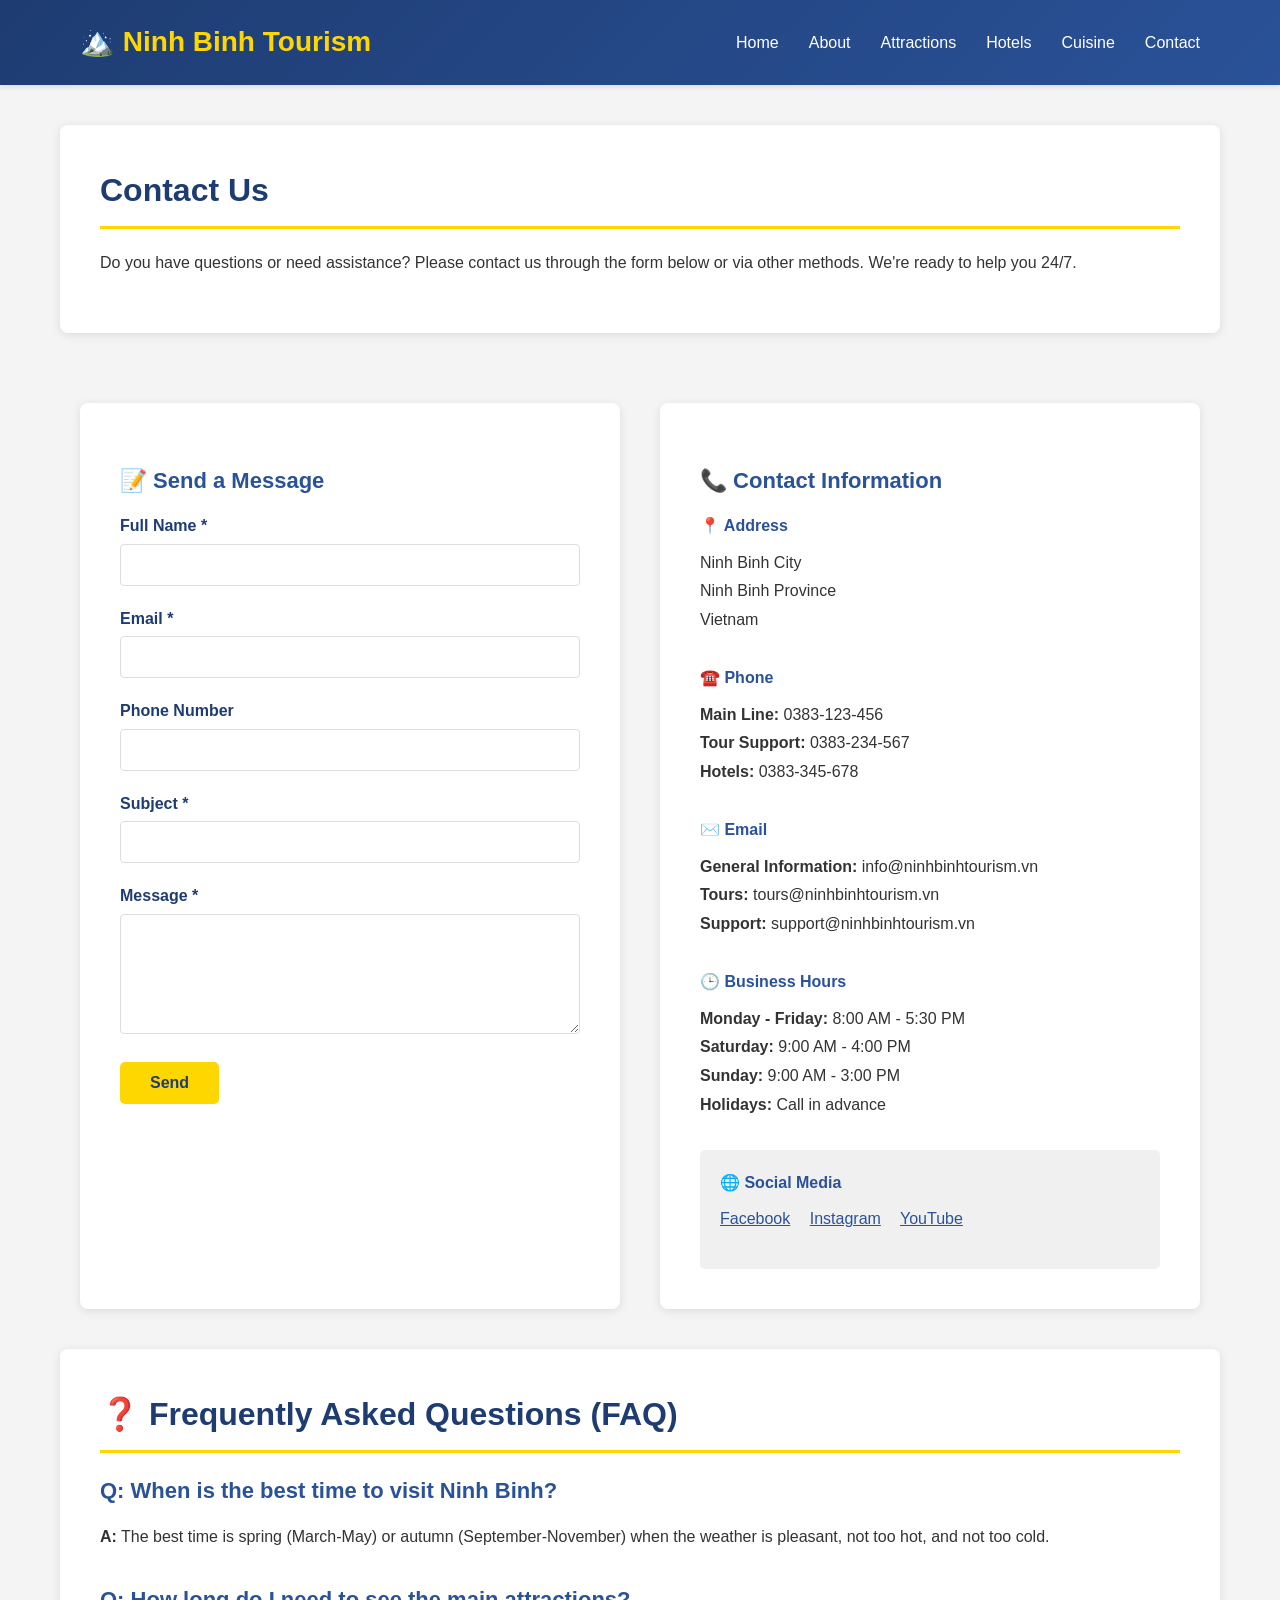
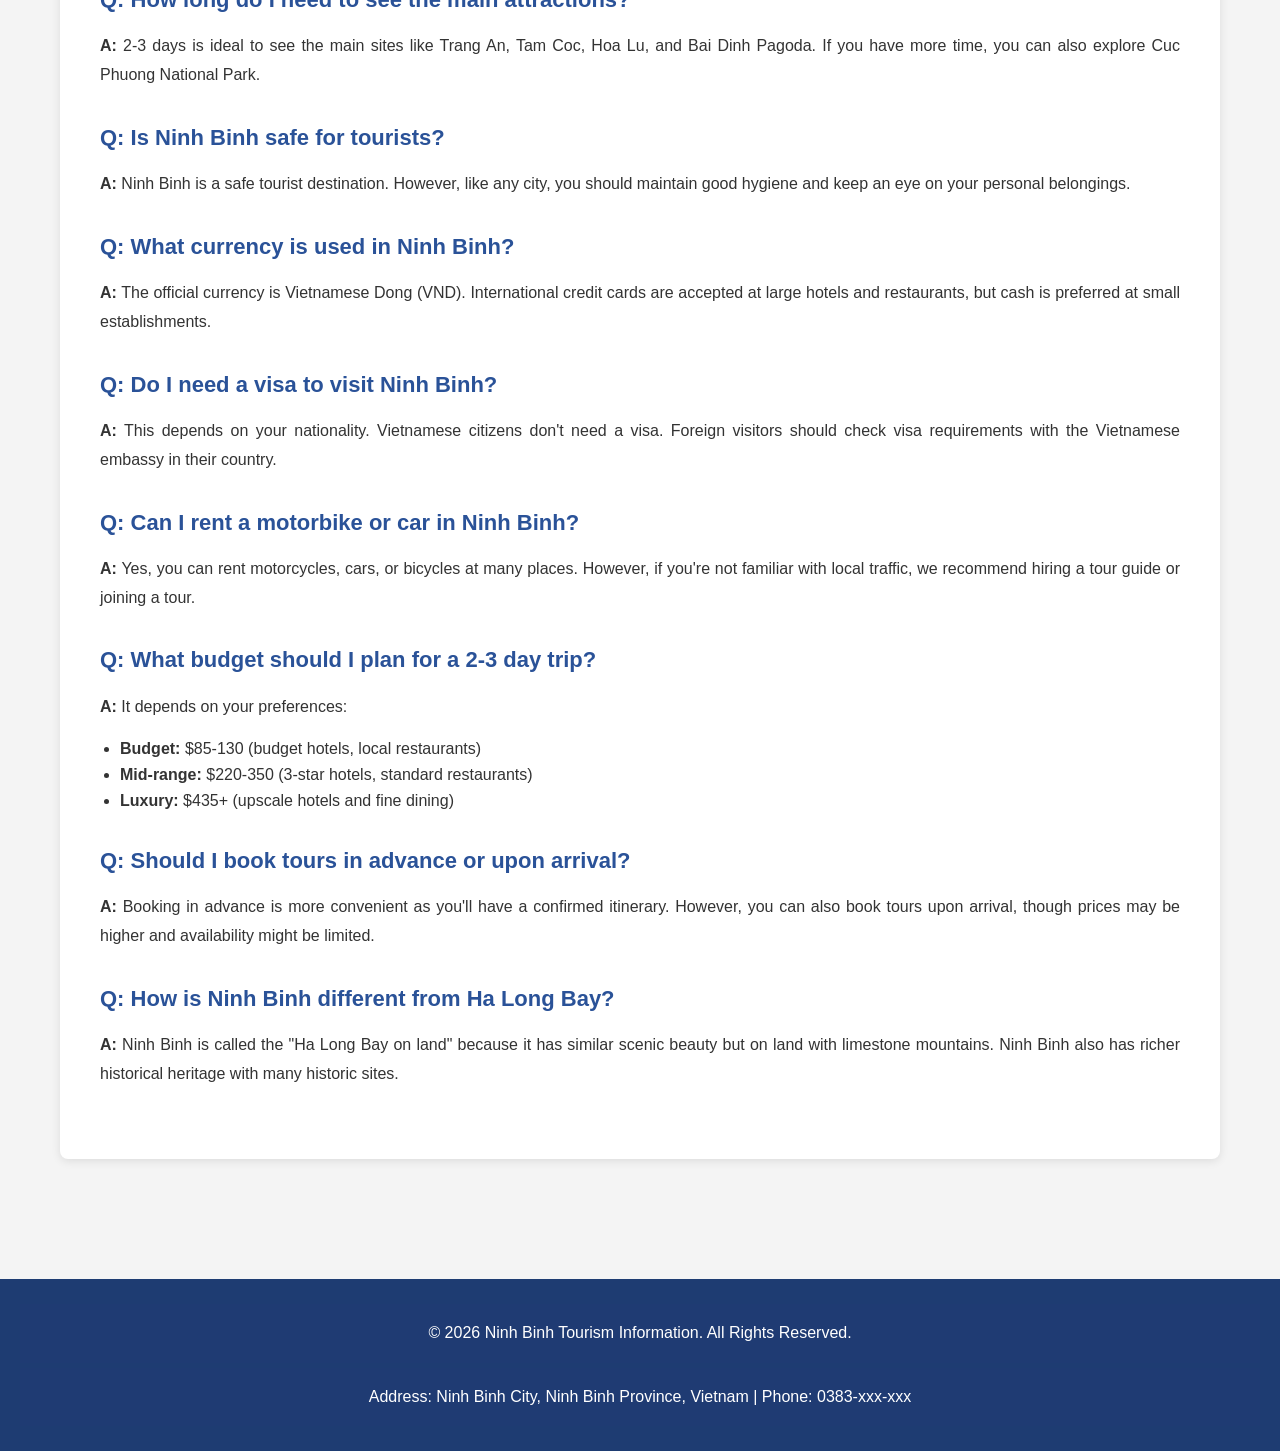
<file: contact.html>
<!DOCTYPE html>
<html lang="en">
<head>
    <meta charset="UTF-8">
    <meta name="viewport" content="width=device-width, initial-scale=1.0">
    <title>Contact - Ninh Binh Tourism</title>
    <link rel="stylesheet" href="css/styles.css">
</head>
<body>
    <!-- Header -->
    <header>
        <div class="header-top">
            <div class="logo">🏔️ Ninh Binh Tourism</div>
            <nav>
                <ul>
                    <li><a href="index.html">Home</a></li>
                    <li><a href="intro.html">About</a></li>
                    <li><a href="attractions.html">Attractions</a></li>
                    <li><a href="hotels.html">Hotels</a></li>
                    <li><a href="cuisine.html">Cuisine</a></li>
                    <li><a href="contact.html">Contact</a></li>
                </ul>
            </nav>
        </div>
    </header>

    <!-- Main Content -->
    <main>
        <section class="container">
            <h2>Contact Us</h2>
            <p>Do you have questions or need assistance? Please contact us through the form below or via other methods. We're ready to help you 24/7.</p>
        </section>

        <div style="display: grid; grid-template-columns: 1fr 1fr; gap: 40px; max-width: 1200px; margin: 0 auto; padding: 40px 20px;">
            <!-- Contact Form -->
            <section class="container" style="margin-bottom: 0;">
                <h3>📝 Send a Message</h3>
                <form>
                    <div class="form-group">
                        <label for="name">Full Name *</label>
                        <input type="text" id="name" name="name" required>
                    </div>

                    <div class="form-group">
                        <label for="email">Email *</label>
                        <input type="email" id="email" name="email" required>
                    </div>

                    <div class="form-group">
                        <label for="phone">Phone Number</label>
                        <input type="phone" id="phone" name="phone">
                    </div>

                    <div class="form-group">
                        <label for="subject">Subject *</label>
                        <input type="text" id="subject" name="subject" required>
                    </div>

                    <div class="form-group">
                        <label for="message">Message *</label>
                        <textarea id="message" name="message" required></textarea>
                    </div>

                    <button type="submit" class="btn">Send</button>
                </form>
            </section>

            <!-- Contact Information -->
            <section class="container" style="margin-bottom: 0;">
                <h3>📞 Contact Information</h3>
                
                <div style="margin-bottom: 30px;">
                    <h4 style="color: #2a5298; margin-bottom: 10px;">📍 Address</h4>
                    <p>Ninh Binh City<br>Ninh Binh Province<br>Vietnam</p>
                </div>

                <div style="margin-bottom: 30px;">
                    <h4 style="color: #2a5298; margin-bottom: 10px;">☎️ Phone</h4>
                    <p><strong>Main Line:</strong> 0383-123-456<br>
                    <strong>Tour Support:</strong> 0383-234-567<br>
                    <strong>Hotels:</strong> 0383-345-678</p>
                </div>

                <div style="margin-bottom: 30px;">
                    <h4 style="color: #2a5298; margin-bottom: 10px;">✉️ Email</h4>
                    <p><strong>General Information:</strong> info@ninhbinhtourism.vn<br>
                    <strong>Tours:</strong> tours@ninhbinhtourism.vn<br>
                    <strong>Support:</strong> support@ninhbinhtourism.vn</p>
                </div>

                <div style="margin-bottom: 30px;">
                    <h4 style="color: #2a5298; margin-bottom: 10px;">🕒 Business Hours</h4>
                    <p><strong>Monday - Friday:</strong> 8:00 AM - 5:30 PM<br>
                    <strong>Saturday:</strong> 9:00 AM - 4:00 PM<br>
                    <strong>Sunday:</strong> 9:00 AM - 3:00 PM<br>
                    <strong>Holidays:</strong> Call in advance</p>
                </div>

                <div style="padding: 20px; background-color: #f0f0f0; border-radius: 5px;">
                    <h4 style="color: #2a5298; margin-bottom: 10px;">🌐 Social Media</h4>
                    <p>
                        <a href="#" style="color: #2a5298; margin-right: 15px; text-decoration: underline;">Facebook</a>
                        <a href="#" style="color: #2a5298; margin-right: 15px; text-decoration: underline;">Instagram</a>
                        <a href="#" style="color: #2a5298; text-decoration: underline;">YouTube</a>
                    </p>
                </div>
            </section>
        </div>

        <!-- FAQ Section -->
        <section class="container">
            <h2>❓ Frequently Asked Questions (FAQ)</h2>

            <div style="margin-bottom: 30px;">
                <h3 style="color: #2a5298;">Q: When is the best time to visit Ninh Binh?</h3>
                <p><strong>A:</strong> The best time is spring (March-May) or autumn (September-November) when the weather is pleasant, not too hot, and not too cold.</p>
            </div>

            <div style="margin-bottom: 30px;">
                <h3 style="color: #2a5298;">Q: How long do I need to see the main attractions?</h3>
                <p><strong>A:</strong> 2-3 days is ideal to see the main sites like Trang An, Tam Coc, Hoa Lu, and Bai Dinh Pagoda. If you have more time, you can also explore Cuc Phuong National Park.</p>
            </div>

            <div style="margin-bottom: 30px;">
                <h3 style="color: #2a5298;">Q: Is Ninh Binh safe for tourists?</h3>
                <p><strong>A:</strong> Ninh Binh is a safe tourist destination. However, like any city, you should maintain good hygiene and keep an eye on your personal belongings.</p>
            </div>

            <div style="margin-bottom: 30px;">
                <h3 style="color: #2a5298;">Q: What currency is used in Ninh Binh?</h3>
                <p><strong>A:</strong> The official currency is Vietnamese Dong (VND). International credit cards are accepted at large hotels and restaurants, but cash is preferred at small establishments.</p>
            </div>

            <div style="margin-bottom: 30px;">
                <h3 style="color: #2a5298;">Q: Do I need a visa to visit Ninh Binh?</h3>
                <p><strong>A:</strong> This depends on your nationality. Vietnamese citizens don't need a visa. Foreign visitors should check visa requirements with the Vietnamese embassy in their country.</p>
            </div>

            <div style="margin-bottom: 30px;">
                <h3 style="color: #2a5298;">Q: Can I rent a motorbike or car in Ninh Binh?</h3>
                <p><strong>A:</strong> Yes, you can rent motorcycles, cars, or bicycles at many places. However, if you're not familiar with local traffic, we recommend hiring a tour guide or joining a tour.</p>
            </div>

            <div style="margin-bottom: 30px;">
                <h3 style="color: #2a5298;">Q: What budget should I plan for a 2-3 day trip?</h3>
                <p><strong>A:</strong> It depends on your preferences:
                <ul style="margin-left: 20px;">
                    <li><strong>Budget:</strong> $85-130 (budget hotels, local restaurants)</li>
                    <li><strong>Mid-range:</strong> $220-350 (3-star hotels, standard restaurants)</li>
                    <li><strong>Luxury:</strong> $435+ (upscale hotels and fine dining)</li>
                </ul>
                </p>
            </div>

            <div style="margin-bottom: 30px;">
                <h3 style="color: #2a5298;">Q: Should I book tours in advance or upon arrival?</h3>
                <p><strong>A:</strong> Booking in advance is more convenient as you'll have a confirmed itinerary. However, you can also book tours upon arrival, though prices may be higher and availability might be limited.</p>
            </div>

            <div style="margin-bottom: 30px;">
                <h3 style="color: #2a5298;">Q: How is Ninh Binh different from Ha Long Bay?</h3>
                <p><strong>A:</strong> Ninh Binh is called the "Ha Long Bay on land" because it has similar scenic beauty but on land with limestone mountains. Ninh Binh also has richer historical heritage with many historic sites.</p>
            </div>
        </section>
    </main>

    <!-- Footer -->
    <footer>
        <p>&copy; 2026 Ninh Binh Tourism Information. All Rights Reserved.</p>
        <p>Address: Ninh Binh City, Ninh Binh Province, Vietnam | Phone: 0383-xxx-xxx</p>
    </footer>
</body>
</html>
</file>
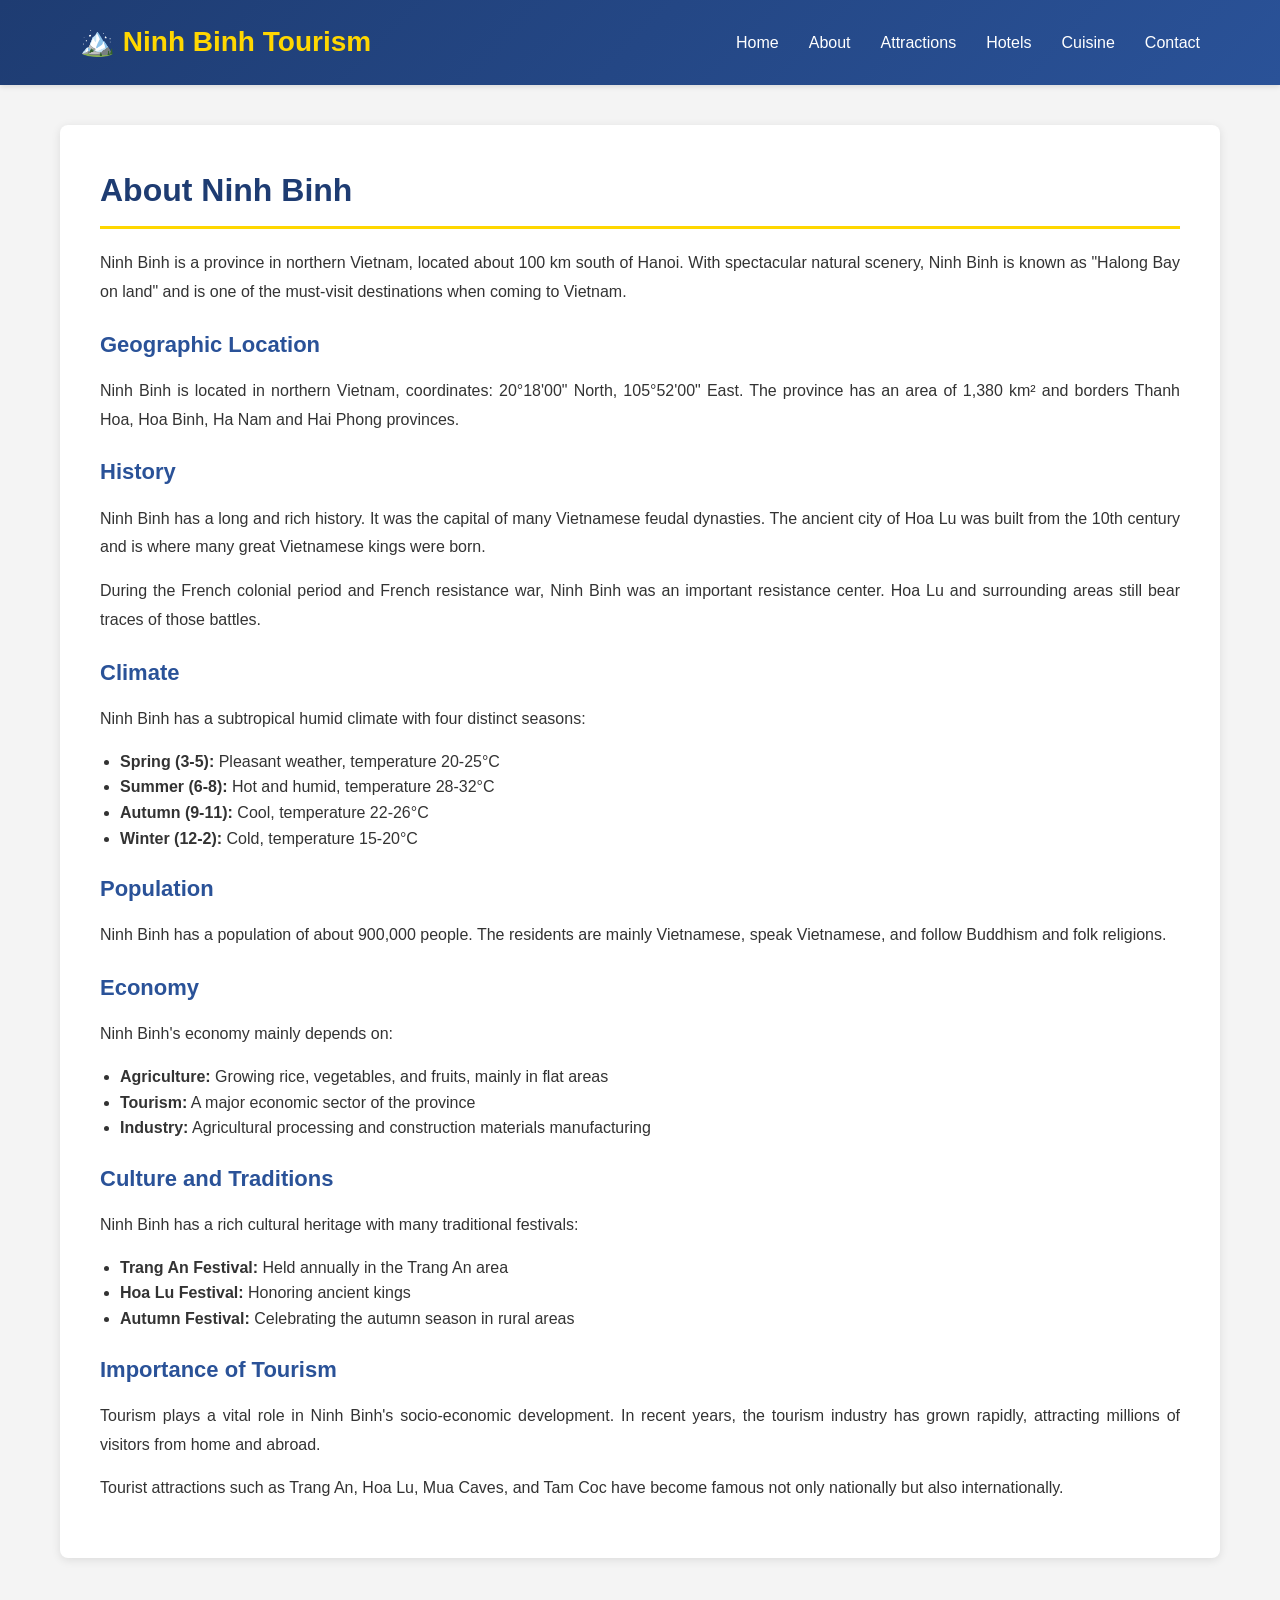
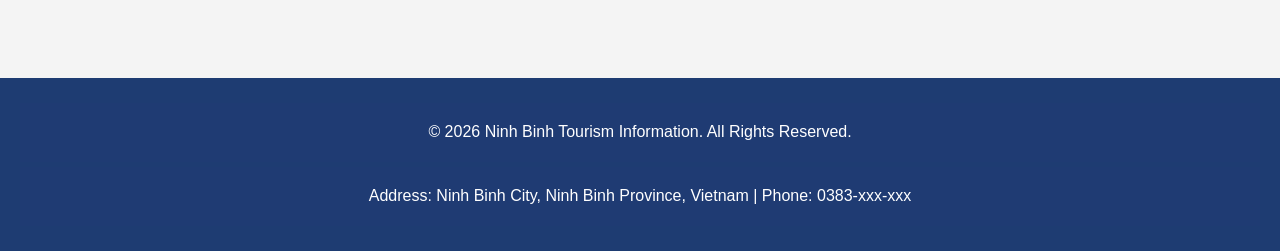
<file: intro.html>
<!DOCTYPE html>
<html lang="en">
<head>
    <meta charset="UTF-8">
    <meta name="viewport" content="width=device-width, initial-scale=1.0">
    <title>About Ninh Binh</title>
    <link rel="stylesheet" href="css/styles.css">
</head>
<body>
    <!-- Header -->
    <header>
        <div class="header-top">
            <div class="logo">🏔️ Ninh Binh Tourism</div>
            <nav>
                <ul>
                    <li><a href="index.html">Home</a></li>
                    <li><a href="intro.html">About</a></li>
                    <li><a href="attractions.html">Attractions</a></li>
                    <li><a href="hotels.html">Hotels</a></li>
                    <li><a href="cuisine.html">Cuisine</a></li>
                    <li><a href="contact.html">Contact</a></li>
                </ul>
            </nav>
        </div>
    </header>

    <!-- Main Content -->
    <main>
        <section class="container">
            <h2>About Ninh Binh</h2>
            <p>Ninh Binh is a province in northern Vietnam, located about 100 km south of Hanoi. With spectacular natural scenery, Ninh Binh is known as "Halong Bay on land" and is one of the must-visit destinations when coming to Vietnam.</p>
            
            <h3>Geographic Location</h3>
            <p>Ninh Binh is located in northern Vietnam, coordinates: 20°18'00" North, 105°52'00" East. The province has an area of 1,380 km² and borders Thanh Hoa, Hoa Binh, Ha Nam and Hai Phong provinces.</p>

            <h3>History</h3>
            <p>Ninh Binh has a long and rich history. It was the capital of many Vietnamese feudal dynasties. The ancient city of Hoa Lu was built from the 10th century and is where many great Vietnamese kings were born.</p>
            <p>During the French colonial period and French resistance war, Ninh Binh was an important resistance center. Hoa Lu and surrounding areas still bear traces of those battles.</p>

            <h3>Climate</h3>
            <p>Ninh Binh has a subtropical humid climate with four distinct seasons:</p>
            <ul style="margin-left: 20px; margin-bottom: 15px;">
                <li><strong>Spring (3-5):</strong> Pleasant weather, temperature 20-25°C</li>
                <li><strong>Summer (6-8):</strong> Hot and humid, temperature 28-32°C</li>
                <li><strong>Autumn (9-11):</strong> Cool, temperature 22-26°C</li>
                <li><strong>Winter (12-2):</strong> Cold, temperature 15-20°C</li>
            </ul>

            <h3>Population</h3>
            <p>Ninh Binh has a population of about 900,000 people. The residents are mainly Vietnamese, speak Vietnamese, and follow Buddhism and folk religions.</p>

            <h3>Economy</h3>
            <p>Ninh Binh's economy mainly depends on:</p>
            <ul style="margin-left: 20px; margin-bottom: 15px;">
                <li><strong>Agriculture:</strong> Growing rice, vegetables, and fruits, mainly in flat areas</li>
                <li><strong>Tourism:</strong> A major economic sector of the province</li>
                <li><strong>Industry:</strong> Agricultural processing and construction materials manufacturing</li>
            </ul>

            <h3>Culture and Traditions</h3>
            <p>Ninh Binh has a rich cultural heritage with many traditional festivals:</p>
            <ul style="margin-left: 20px; margin-bottom: 15px;">
                <li><strong>Trang An Festival:</strong> Held annually in the Trang An area</li>
                <li><strong>Hoa Lu Festival:</strong> Honoring ancient kings</li>
                <li><strong>Autumn Festival:</strong> Celebrating the autumn season in rural areas</li>
            </ul>

            <h3>Importance of Tourism</h3>
            <p>Tourism plays a vital role in Ninh Binh's socio-economic development. In recent years, the tourism industry has grown rapidly, attracting millions of visitors from home and abroad.</p>
            <p>Tourist attractions such as Trang An, Hoa Lu, Mua Caves, and Tam Coc have become famous not only nationally but also internationally.</p>
        </section>
    </main>

    <!-- Footer -->
    <footer>
        <p>&copy; 2026 Ninh Binh Tourism Information. All Rights Reserved.</p>
        <p>Address: Ninh Binh City, Ninh Binh Province, Vietnam | Phone: 0383-xxx-xxx</p>
    </footer>
</body>
</html>
</file>
<file: css/styles.css>
/* General Styles */
* {
    margin: 0;
    padding: 0;
    box-sizing: border-box;
}

body {
    font-family: 'Segoe UI', Tahoma, Geneva, Verdana, sans-serif;
    line-height: 1.6;
    color: #333;
    background-color: #f4f4f4;
}

a {
    text-decoration: none;
    color: inherit;
}

/* Header & Navigation */
header {
    background: linear-gradient(135deg, #1e3c72 0%, #2a5298 100%);
    color: white;
    padding: 0;
    box-shadow: 0 2px 5px rgba(0, 0, 0, 0.1);
    position: sticky;
    top: 0;
    z-index: 100;
}

.header-top {
    display: flex;
    justify-content: space-between;
    align-items: center;
    padding: 20px 40px;
    max-width: 1200px;
    margin: 0 auto;
    width: 100%;
}

.logo {
    font-size: 28px;
    font-weight: bold;
    color: #ffd700;
}

nav ul {
    list-style: none;
    display: flex;
    gap: 30px;
}

nav a {
    color: white;
    font-size: 16px;
    transition: color 0.3s ease;
}

nav a:hover {
    color: #ffd700;
}

/* Hero Section */
.hero {
    background: linear-gradient(rgba(0, 0, 0, 0.5), rgba(0, 0, 0, 0.5)), center/cover;
    background-size: cover;
    height: 500px;
    display: flex;
    align-items: center;
    justify-content: center;
    text-align: center;
    color: white;
}

.hero-content h1 {
    font-size: 48px;
    margin-bottom: 20px;
}

.hero-content p {
    font-size: 20px;
    margin-bottom: 30px;
    text-align: center;
}

.btn {
    display: inline-block;
    padding: 12px 30px;
    background-color: #ffd700;
    color: #1e3c72;
    border: none;
    border-radius: 5px;
    font-size: 16px;
    font-weight: bold;
    cursor: pointer;
    transition: background-color 0.3s ease;
}

.btn:hover {
    background-color: #ffed4e;
}

.btn-secondary {
    background-color: #2a5298;
    color: white;
    border: 2px solid #ffd700;
}

.btn-secondary:hover {
    background-color: #1e3c72;
}

/* Main Content */
main {
    max-width: 1200px;
    margin: 0 auto;
    padding: 40px 20px;
}

.container {
    background: white;
    padding: 40px;
    border-radius: 8px;
    box-shadow: 0 2px 10px rgba(0, 0, 0, 0.1);
    margin-bottom: 30px;
}

h2 {
    color: #1e3c72;
    font-size: 32px;
    margin-bottom: 20px;
    border-bottom: 3px solid #ffd700;
    padding-bottom: 10px;
}

h3 {
    color: #2a5298;
    font-size: 22px;
    margin-top: 20px;
    margin-bottom: 15px;
}

p {
    margin-bottom: 15px;
    text-align: justify;
    line-height: 1.8;
}

/* Grid Layout for Cards */
.grid {
    display: grid;
    grid-template-columns: repeat(auto-fit, minmax(300px, 1fr));
    gap: 30px;
    margin-top: 30px;
}

.card {
    background: white;
    border-radius: 8px;
    overflow: hidden;
    box-shadow: 0 4px 6px rgba(0, 0, 0, 0.1);
    transition: transform 0.3s ease, box-shadow 0.3s ease;
}

.card:hover {
    transform: translateY(-5px);
    box-shadow: 0 8px 12px rgba(0, 0, 0, 0.2);
}

.card-image {
    width: 100%;
    height: 200px;
    object-fit: cover;
    background-color: #e0e0e0;
}

.card-content {
    padding: 20px;
}

.card-content h3 {
    margin-top: 0;
    color: #1e3c72;
}

.card-content p {
    font-size: 14px;
    color: #666;
}

.rating {
    color: #ffd700;
    font-size: 14px;
    margin: 10px 0;
}

/* Contact Form */
.form-group {
    margin-bottom: 20px;
}

label {
    display: block;
    margin-bottom: 5px;
    color: #1e3c72;
    font-weight: bold;
}

input[type="text"],
input[type="email"],
input[type="phone"],
textarea {
    width: 100%;
    padding: 12px;
    border: 1px solid #ddd;
    border-radius: 4px;
    font-size: 14px;
    font-family: Arial, sans-serif;
}

textarea {
    resize: vertical;
    min-height: 120px;
}

input[type="text"]:focus,
input[type="email"]:focus,
input[type="phone"]:focus,
textarea:focus {
    outline: none;
    border-color: #2a5298;
    box-shadow: 0 0 5px rgba(42, 82, 152, 0.3);
}

/* Footer */
footer {
    background: #1e3c72;
    color: white;
    text-align: center;
    padding: 20px;
    margin-top: 50px;
}

footer p {
    background-color: #1f3b73;
    color: white;
    text-align: center; /* Căn giữa nội dung */
    padding: 15px 0;
    margin: 5px 0;
}

/* Responsive Design */
@media (max-width: 768px) {
    .header-top {
        flex-direction: column;
        gap: 20px;
        padding: 15px 20px;
    }

    nav ul {
        flex-direction: column;
        gap: 10px;
        text-align: center;
    }

    .hero {
        height: 300px;
    }

    .hero-content h1 {
        font-size: 32px;
    }

    .hero-content p {
        font-size: 16px;
    }

    .grid {
        grid-template-columns: 1fr;
    }

    main {
        padding: 20px 10px;
    }

    .container {
        padding: 20px;
    }
}
</file>
